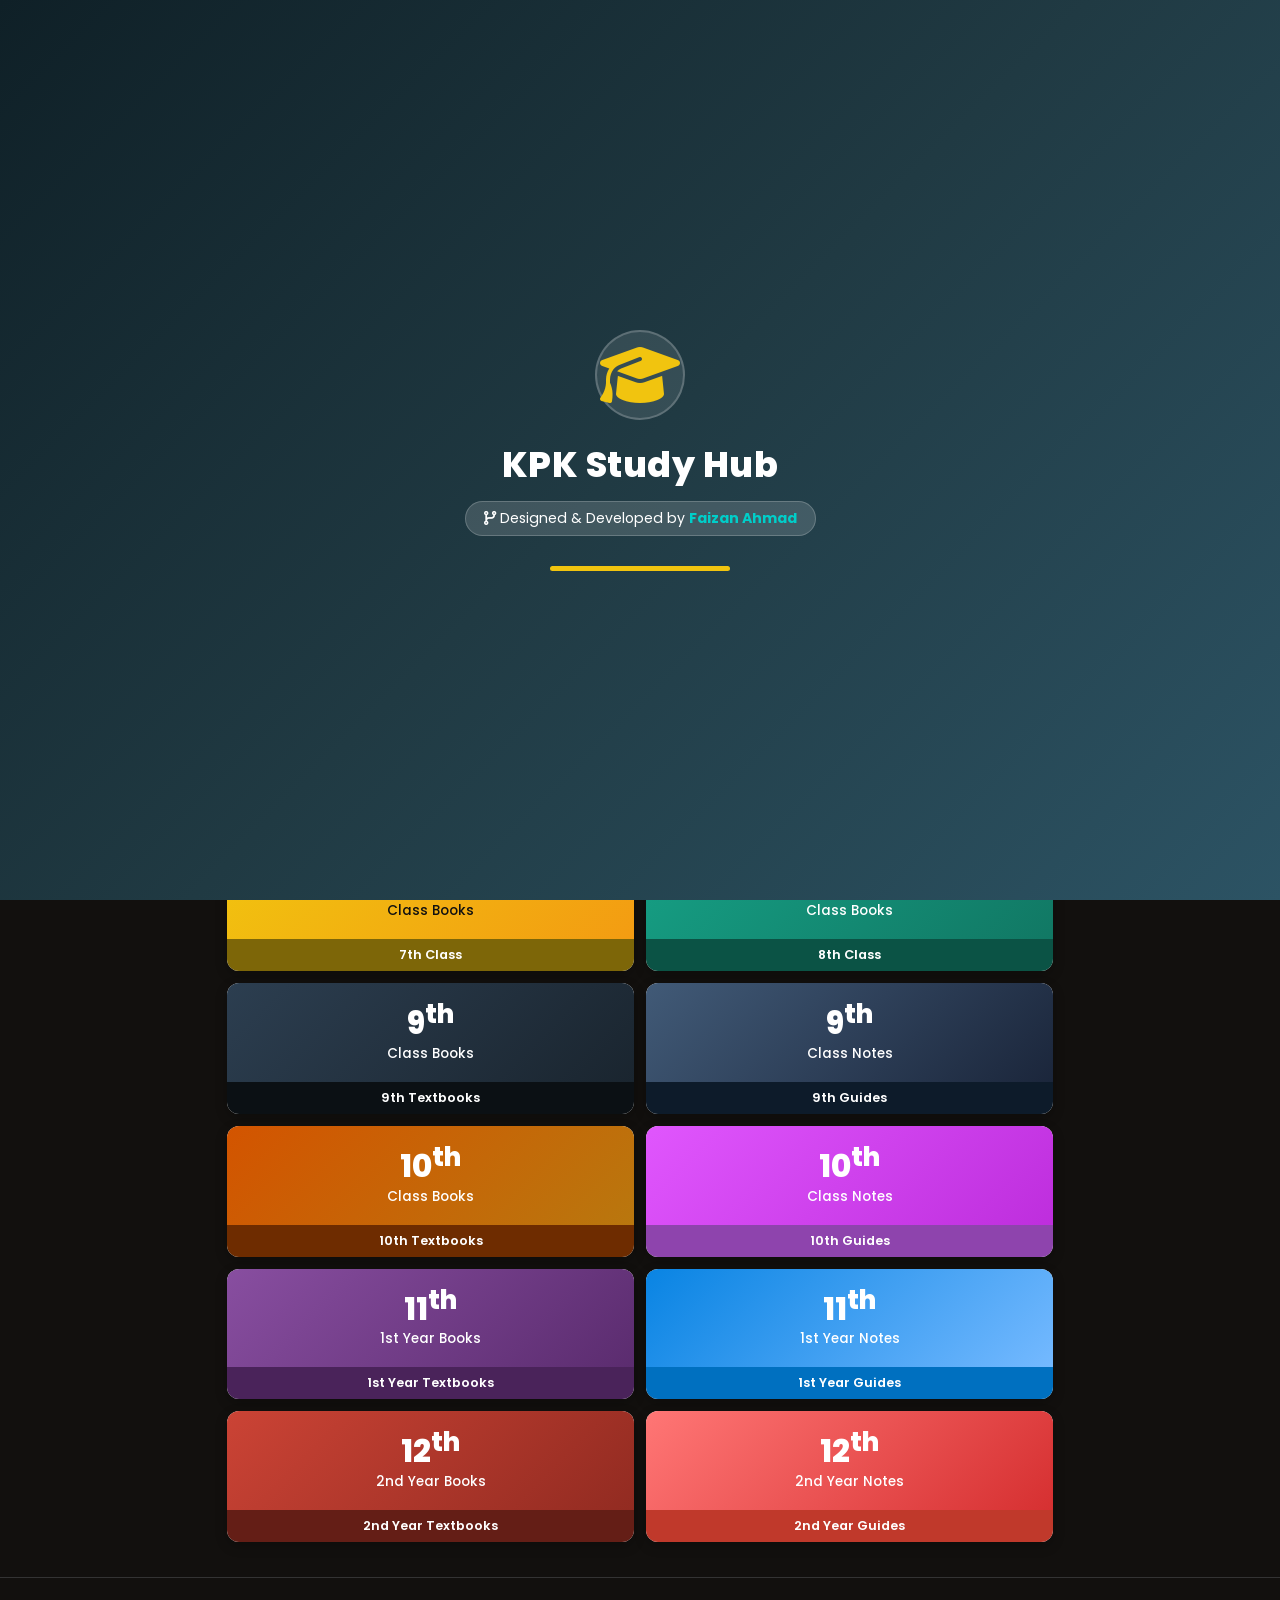
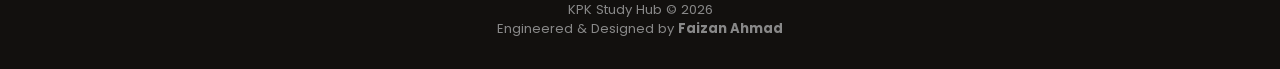
<file: index.html>
<!DOCTYPE html>
<html lang="en">

<head>
    <meta charset="UTF-8">
    <meta name="viewport" content="width=device-width, initial-scale=1.0">
    <title>KPK Study Hub - Educational Portal</title>
    <link rel="stylesheet" href="https://cdnjs.cloudflare.com/ajax/libs/font-awesome/6.4.0/css/all.min.css">
    <link href="https://fonts.googleapis.com/css2?family=Poppins:wght@300;400;500;600;700;800&display=swap"
        rel="stylesheet">
    <link rel="stylesheet" href="style.css">
</head>

<body class="dark-theme">

    <!-- WELCOME SPLASH SCREEN -->
    <div id="splashScreen" class="splash-screen">
        <div class="splash-content">
            <div class="splash-icon-wrapper">
                <i class="fa-solid fa-graduation-cap splash-logo"></i>
            </div>
            <h1>KPK Study Hub</h1>
            <div class="developer-badge">
                <i class="fa-solid fa-code-branch"></i> Designed & Developed by <span>Faizan Ahmad</span>
            </div>
            <div class="loader-bar">
                <div class="loader-progress"></div>
            </div>
        </div>
    </div>

    <!-- CUSTOM ALERT MODAL -->
    <div id="alertModal" class="custom-modal hidden-modal">
        <div class="modal-card">
            <div class="modal-icon-wrap info-icon-bg">
                <i class="fa-solid fa-clock-rotate-left"></i>
            </div>
            <h3 id="alertTitle">Coming Soon!</h3>
            <p id="alertMessage">This PDF resource is currently being prepared and will be uploaded shortly.</p>
            <div class="modal-actions">
                <button class="btn-confirm" onclick="closeAlertModal()">OK</button>
            </div>
        </div>
    </div>

    <!-- Header Navbar -->
    <header class="navbar">
        <div class="logo-container" onclick="showMainHome()">
            <i class="fa-solid fa-graduation-cap"></i>
            <div class="logo-text">
                <h2>KPK Study Hub</h2>
            </div>
        </div>
        <div class="nav-actions">
            <button class="nav-btn" onclick="showHistorySection()" title="Downloads & History">
                <i class="fa-solid fa-download"></i>
            </button>
            <button class="nav-btn" onclick="toggleSidebarMenu()" title="Open Menu">
                <i class="fa-solid fa-bars"></i>
            </button>
        </div>
    </header> 

    <!-- FULL SCREEN SIDEBAR MENU OVERLAY -->
    <div id="sidebarMenu" class="sidebar-menu-fullscreen hidden-menu">
        <div class="fullscreen-menu-header">
            <button class="menu-nav-home-btn" onclick="showMainHome(); toggleSidebarMenu();">
                <i class="fa-solid fa-arrow-left"></i> Home
            </button>
            <h3 class="menu-center-title">Menu</h3>
            <div style="width: 70px;"></div>
        </div>

        <div class="fullscreen-menu-body">

            <!-- Developer Profile Box -->
            <div class="menu-card-box dev-profile-card">
                <div class="dev-avatar">
                    <i class="fa-solid fa-user-gear"></i>
                </div>
                <div class="dev-info">
                    <span class="dev-role"><i class="fa-solid fa-code"></i> Lead Developer</span>
                    <h2>Faizan Ahmad</h2>
                    <p>KPK Study Hub Official Portal</p>
                </div>
            </div>

            <!-- Contact with Developer -->
            <div class="menu-card-box">
                <div class="menu-card-title"><i class="fa-brands fa-whatsapp text-success"></i> Contact with Developer</div>
                <div class="menu-card-desc">Need assistance or want to suggest study material? Chat directly via WhatsApp.</div>
                <a href="https://wa.me/923489573662?text=Assalam-o-Alaikum%20Faizan%20Ahmad!%20Mujhe%20KPK%20Study%20Hub%20app%20ke%20bare%20mein%20baat%20karni%20hai."
                    target="_blank" class="wa-btn">
                    <i class="fa-brands fa-whatsapp"></i> Chat on WhatsApp (03489573662)
                </a>
            </div>

            <!-- App Options -->
            <div class="menu-card-box">
                <div class="menu-card-title"><i class="fa-solid fa-sliders"></i> App Options</div>
                
                <a href="mailto:faizanaahmad091@gmail.com?subject=Feedback%20for%20KPK%20Study%20Hub"
                    class="menu-item-row">
                    <div class="mi-icon email-bg"><i class="fa-solid fa-envelope"></i></div>
                    <div class="mi-text">
                        <strong>Send Direct Feedback</strong>
                        <small>faizanaahmad091@gmail.com</small>
                    </div>
                    <i class="fa-solid fa-chevron-right arrow-icon"></i>
                </a>

                <div class="menu-item-row" onclick="alert('Thank you for rating KPK Study Hub 5 Stars!')">
                    <div class="mi-icon rate-bg"><i class="fa-solid fa-star"></i></div>
                    <div class="mi-text">
                        <strong>Rate App (5 Stars)</strong>
                        <small>Support our application</small>
                    </div>
                    <i class="fa-solid fa-chevron-right arrow-icon"></i>
                </div>

                <div class="menu-item-row" onclick="alert('Share KPK Study Hub link with your friends!')">
                    <div class="mi-icon share-bg"><i class="fa-solid fa-share-nodes"></i></div>
                    <div class="mi-text">
                        <strong>Share App</strong>
                        <small>Spread knowledge with others</small>
                    </div>
                    <i class="fa-solid fa-chevron-right arrow-icon"></i>
                </div>

                <!-- Theme / Eye Comfort Selector placed right below Share App -->
                <div style="padding-top: 12px; margin-top: 8px; border-top: 1px solid #2a2a2a;">
                    <div style="font-size: 0.88rem; font-weight: 600; color: #fff; margin-bottom: 8px; display: flex; align-items: center; gap: 8px;">
                        <i class="fa-solid fa-palette" style="color: #f1c40f;"></i> App Themes & Eye Comfort
                    </div>
                    <div class="theme-palette-grid">
                        <button class="theme-pill dark-pill" onclick="setAppTheme('dark-theme')"><i class="fa-solid fa-moon"></i> Dark Pitch</button>
                        <button class="theme-pill light-pill" onclick="setAppTheme('light-theme')"><i class="fa-solid fa-sun"></i> Clean White</button>
                        <button class="theme-pill emerald-pill" onclick="setAppTheme('emerald-theme')"><i class="fa-solid fa-leaf"></i> Emerald Green</button>
                        <button class="theme-pill blue-pill" onclick="setAppTheme('blue-theme')"><i class="fa-solid fa-water"></i> Royal Blue</button>
                        <button class="theme-pill purple-pill" onclick="setAppTheme('purple-theme')"><i class="fa-solid fa-wand-magic-sparkles"></i> Deep Purple</button>
                        <button class="theme-pill orange-pill" onclick="setAppTheme('orange-theme')"><i class="fa-solid fa-fire"></i> Sunset Orange</button>
                        <button class="theme-pill ruby-pill" onclick="setAppTheme('ruby-theme')"><i class="fa-solid fa-gem"></i> Midnight Ruby</button>
                    </div>
                </div>
            </div>

            <!-- Legal & Information -->
            <div class="menu-card-box">
                <div class="menu-card-title"><i class="fa-solid fa-shield-halved"></i> Legal & Information</div>
                <div class="menu-item-row"
                    onclick="showCustomAlert('Privacy Policy', 'All textbooks and past papers are provided free of charge to help students across Khyber Pakhtunkhwa.')">
                    <div class="mi-icon policy-bg"><i class="fa-solid fa-lock"></i></div>
                    <div class="mi-text">
                        <strong>Privacy Policy</strong>
                        <small>Data protection guidelines</small>
                    </div>
                    <i class="fa-solid fa-chevron-right arrow-icon"></i>
                </div>
            </div>

        </div>
    </div>

    <!-- MAIN APP CONTAINER -->
    <div class="container">

        <!-- Search Box -->
        <div class="search-box">
            <i class="fa-solid fa-magnifying-glass"></i>
            <input type="text" id="searchInput" oninput="filterBooks()"
                placeholder="Search Class, Subject, Past Papers...">
        </div>

        <!-- MAIN HOME SECTION -->
        <div id="mainHomeSection" class="content-section">

            <!-- 3D Professional Animated Board Results Card -->
            <div onclick="showCategory('board_results')" style="background: linear-gradient(135deg, #ff4757, #ff6b81); color: white; border-radius: 14px; padding: 16px 20px; display: flex; align-items: center; gap: 16px; cursor: pointer; box-shadow: 0 10px 25px rgba(255, 71, 87, 0.4), inset 0 1px 3px rgba(255,255,255,0.4); transform: perspective(1000px) translateZ(0); transition: transform 0.2s ease, box-shadow 0.2s ease; margin-bottom: 14px;" onmouseover="this.style.transform='translateY(-3px) scale(1.01)'; this.style.boxShadow='0 15px 30px rgba(255, 71, 87, 0.5)';" onmouseout="this.style.transform='translateY(0) scale(1)'; this.style.boxShadow='0 10px 25px rgba(255, 71, 87, 0.4)';">
                <div style="font-size: 32px; background: rgba(255,255,255,0.2); width: 50px; height: 50px; display: flex; align-items: center; justify-content: center; border-radius: 10px; flex-shrink: 0;"><i class="fa-solid fa-award"></i></div>
                <div style="flex: 1;">
                    <h3 style="margin: 0 0 3px 0; font-size: 17px; font-weight: 700; letter-spacing: 0.3px;">Official Board Results Archive</h3>
                </div>
                <i class="fa-solid fa-chevron-right" style="font-size: 14px; opacity: 0.8;"></i>
            </div>

            <!-- SPECIAL CARD: All KPK Boards Past Papers -->
            <div class="special-past-paper-card" onclick="showCategory('past_papers')">
                <div class="spc-icon"><i class="fa-solid fa-file-shield"></i></div>
                <div class="spc-info">
                    <h3>All KPK Boards Past Papers</h3>
                    <p>Class 9th, 10th, 1st Year & 2nd Year Solved Board Papers</p>
                </div>
                <i class="fa-solid fa-arrow-right spc-arrow"></i>
            </div>

            <div class="section-title">
                <i class="fa-solid fa-layer-group"></i> KPK Classes & Guides (1st to 12th)
            </div>

            <div class="category-grid">
                <div class="grid-card style-c1" onclick="showCategory('class1')">
                    <div class="gc-top"><h3>1<sup>st</sup></h3><span>Class Books</span></div>
                    <div class="gc-bot">1st Class</div>
                </div>
                <div class="grid-card style-c2" onclick="showCategory('class2')">
                    <div class="gc-top"><h3>2<sup>nd</sup></h3><span>Class Books</span></div>
                    <div class="gc-bot">2nd Class</div>
                </div>
                <div class="grid-card style-c3" onclick="showCategory('class3')">
                    <div class="gc-top"><h3>3<sup>rd</sup></h3><span>Class Books</span></div>
                    <div class="gc-bot">3rd Class</div>
                </div>
                <div class="grid-card style-c4" onclick="showCategory('class4')">
                    <div class="gc-top"><h3>4<sup>th</sup></h3><span>Class Books</span></div>
                    <div class="gc-bot">4th Class</div>
                </div>
                <div class="grid-card style-c5" onclick="showCategory('class5')">
                    <div class="gc-top"><h3>5<sup>th</sup></h3><span>Class Books</span></div>
                    <div class="gc-bot">5th Class</div>
                </div>
                <div class="grid-card style-c6" onclick="showCategory('class6')">
                    <div class="gc-top"><h3>6<sup>th</sup></h3><span>Class Books</span></div>
                    <div class="gc-bot">6th Class</div>
                </div>
                <div class="grid-card style-c7" onclick="showCategory('class7')">
                    <div class="gc-top"><h3>7<sup>th</sup></h3><span>Class Books</span></div>
                    <div class="gc-bot">7th Class</div>
                </div>
                <div class="grid-card style-c8" onclick="showCategory('class8')">
                    <div class="gc-top"><h3>8<sup>th</sup></h3><span>Class Books</span></div>
                    <div class="gc-bot">8th Class</div>
                </div>

                <div class="grid-card style-c9" onclick="showCategory('class9_books')">
                    <div class="gc-top"><h3>9<sup>th</sup></h3><span>Class Books</span></div>
                    <div class="gc-bot">9th Textbooks</div>
                </div>
                <div class="grid-card style-c9-notes" onclick="showCategory('class9_notes')">
                    <div class="gc-top"><h3>9<sup>th</sup></h3><span>Class Notes</span></div>
                    <div class="gc-bot">9th Guides</div>
                </div>

                <div class="grid-card style-c10" onclick="showCategory('class10_books')">
                    <div class="gc-top"><h3>10<sup>th</sup></h3><span>Class Books</span></div>
                    <div class="gc-bot">10th Textbooks</div>
                </div>
                <div class="grid-card style-c10-notes" onclick="showCategory('class10_notes')">
                    <div class="gc-top"><h3>10<sup>th</sup></h3><span>Class Notes</span></div>
                    <div class="gc-bot">10th Guides</div>
                </div>

                <div class="grid-card style-c11" onclick="showCategory('class11_books')">
                    <div class="gc-top"><h3>11<sup>th</sup></h3><span>1st Year Books</span></div>
                    <div class="gc-bot">1st Year Textbooks</div>
                </div>
                <div class="grid-card style-c11-notes" onclick="showCategory('class11_notes')">
                    <div class="gc-top"><h3>11<sup>th</sup></h3><span>1st Year Notes</span></div>
                    <div class="gc-bot">1st Year Guides</div>
                </div>

                <div class="grid-card style-c12" onclick="showCategory('class12_books')">
                    <div class="gc-top"><h3>12<sup>th</sup></h3><span>2nd Year Books</span></div>
                    <div class="gc-bot">2nd Year Textbooks</div>
                </div>
                <div class="grid-card style-c12-notes" onclick="showCategory('class12_notes')">
                    <div class="gc-top"><h3>12<sup>th</sup></h3><span>2nd Year Notes</span></div>
                    <div class="gc-bot">2nd Year Guides</div>
                </div>
            </div>
        </div>

        <!-- Dynamic Subject View Section Container -->
        <div id="subjectViewContainer" class="content-section hidden-section">
            <div class="subject-header-bar">
                <button class="icon-back-btn" onclick="showMainHome()" title="Back to Home">
                    <i class="fa-solid fa-arrow-left"></i>
                </button>
                <div id="subjectSectionTitle" class="subject-header-title">Subjects</div>
            </div>
            <div id="subjectGridCards" class="subject-grid-cards"></div>
        </div>

        <!-- DOWNLOAD HISTORY SECTION -->
        <div id="historySection" class="content-section hidden-section">
            <div class="subject-header-bar">
                <button class="icon-back-btn" onclick="showMainHome()" title="Back to Home">
                    <i class="fa-solid fa-arrow-left"></i>
                </button>
                <div class="subject-header-title"><i class="fa-solid fa-clock-rotate-left"></i> Opened & Downloaded PDFs</div>
            </div>
            <div id="historyList"></div>
        </div>

    </div> 

    <!-- FOOTER -->
    <footer class="app-footer">
        <p>KPK Study Hub &copy; 2026</p>
        <p>Engineered & Designed by <strong>Faizan Ahmad</strong></p>
    </footer>

    <script src="app.js"></script>
</body>

</html>
</file>
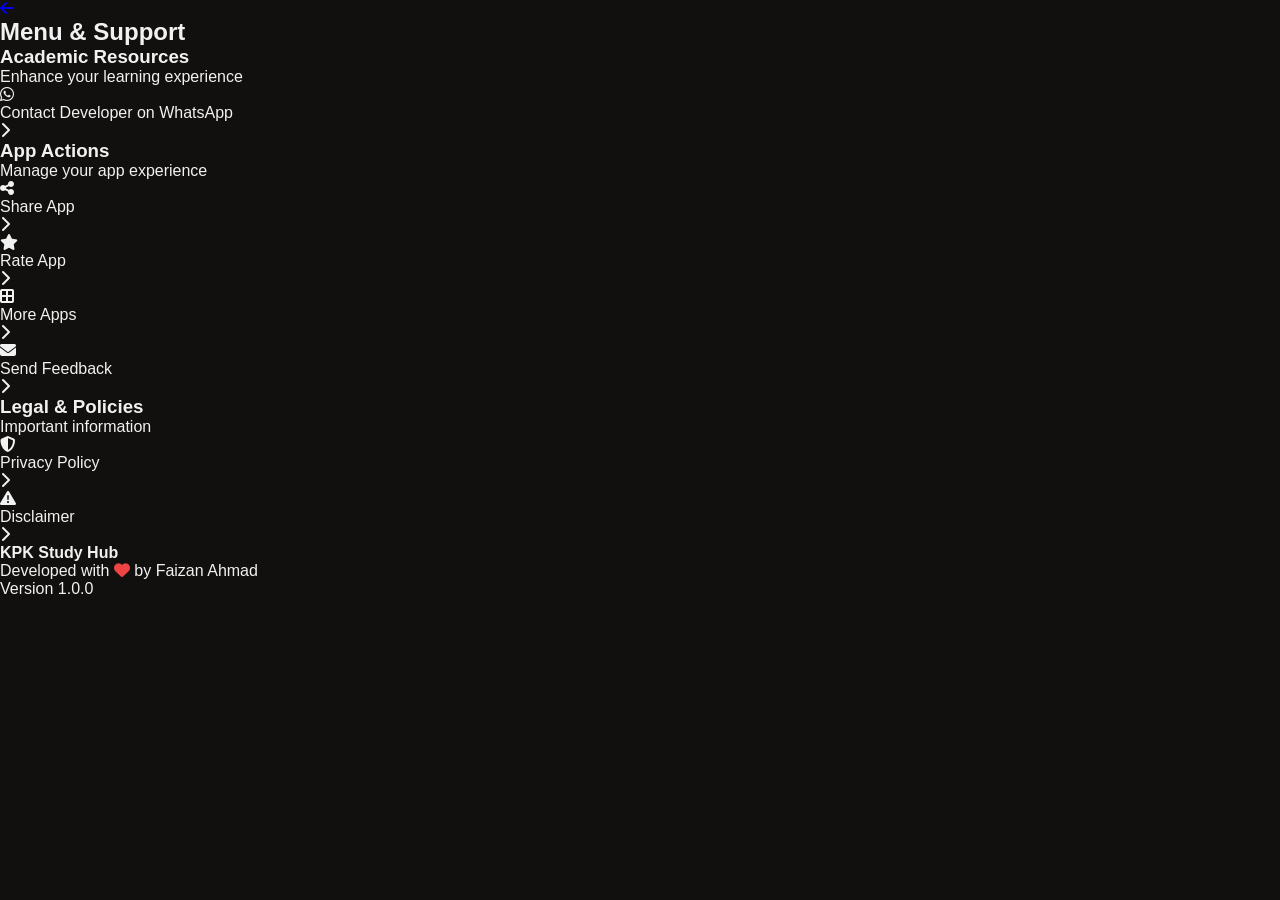
<file: menu.html>
<!DOCTYPE html>
<html lang="en">

<head>
    <meta charset="UTF-8">
    <meta name="viewport" content="width=device-width, initial-scale=1.0">
    <title>Menu & Support - KPK Study Hub</title>
    <link rel="stylesheet" href="style.css">
    <link rel="stylesheet" href="https://cdnjs.cloudflare.com/ajax/libs/font-awesome/6.4.0/css/all.min.css">
</head>

<body class="menu-body">

    <!-- Menu Header -->
    <header class="menu-header">
        <a href="index.html" class="menu-back-btn"><i class="fa-solid fa-arrow-left"></i></a>
        <h2>Menu & Support</h2>
    </header>

    <!-- Menu Content -->
    <main class="menu-content">

        <!-- Academic Resources Card -->
        <section class="menu-card">
            <div class="card-header-text">
                <h3>Academic Resources</h3>
                <p>Enhance your learning experience</p>
            </div>
            <div class="menu-list-item" onclick="openWhatsAppDeveloper()">
                <div class="item-left">
                    <div class="icon-avatar green-avatar">
                        <i class="fa-brands fa-whatsapp"></i>
                    </div>
                    <span>Contact Developer on WhatsApp</span>
                </div>
                <i class="fa-solid fa-chevron-right arrow-muted"></i>
            </div>
        </section>

        <!-- App Actions Card -->
        <section class="menu-card">
            <div class="card-header-text">
                <h3>App Actions</h3>
                <p>Manage your app experience</p>
            </div>

            <div class="menu-list-item" onclick="openShareModal()">
                <div class="item-left">
                    <div class="icon-avatar blue-avatar">
                        <i class="fa-solid fa-share-nodes"></i>
                    </div>
                    <span>Share App</span>
                </div>
                <i class="fa-solid fa-chevron-right arrow-muted"></i>
            </div>

            <div class="menu-list-item" onclick="openRateModal()">
                <div class="item-left">
                    <div class="icon-avatar orange-avatar">
                        <i class="fa-solid fa-star"></i>
                    </div>
                    <span>Rate App</span>
                </div>
                <i class="fa-solid fa-chevron-right arrow-muted"></i>
            </div>

            <div class="menu-list-item" onclick="openMoreAppsModal()">
                <div class="item-left">
                    <div class="icon-avatar purple-avatar">
                        <i class="fa-solid fa-border-all"></i>
                    </div>
                    <span>More Apps</span>
                </div>
                <i class="fa-solid fa-chevron-right arrow-muted"></i>
            </div>

            <div class="menu-list-item" onclick="openFeedbackModal()">
                <div class="item-left">
                    <div class="icon-avatar teal-avatar">
                        <i class="fa-solid fa-envelope"></i>
                    </div>
                    <span>Send Feedback</span>
                </div>
                <i class="fa-solid fa-chevron-right arrow-muted"></i>
            </div>
        </section>

        <!-- Legal & Policies Card -->
        <section class="menu-card">
            <div class="card-header-text">
                <h3>Legal & Policies</h3>
                <p>Important information</p>
            </div>

            <div class="menu-list-item" onclick="openPrivacyModal()">
                <div class="item-left">
                    <div class="icon-avatar red-avatar">
                        <i class="fa-solid fa-shield-halved"></i>
                    </div>
                    <span>Privacy Policy</span>
                </div>
                <i class="fa-solid fa-chevron-right arrow-muted"></i>
            </div>

            <div class="menu-list-item" onclick="openDisclaimerModal()">
                <div class="item-left">
                    <div class="icon-avatar darkblue-avatar">
                        <i class="fa-solid fa-triangle-exclamation"></i>
                    </div>
                    <span>Disclaimer</span>
                </div>
                <i class="fa-solid fa-chevron-right arrow-muted"></i>
            </div>
        </section>

        <!-- Developer Credit Card -->
        <div class="developer-credit-card">
            <h4>KPK Study Hub</h4>
            <p>Developed with <i class="fa-solid fa-heart" style="color:#ef4444;"></i> by Faizan Ahmad</p>
            <span class="version-tag">Version 1.0.0</span>
        </div>

    </main>

    <!-- Link App Logic so Menu buttons work -->
    <script src="app.js"></script>
</body>

</html>
</file>
<file: style.css>
/* ==========================================
   KPK Study Hub - Official Professional Stylesheet
   ========================================== */

* {
    margin: 0;
    padding: 0;
    box-sizing: border-box;
    font-family: 'Poppins', sans-serif;
    transition: background-color 0.25s ease, color 0.25s ease, border-color 0.25s ease;
}

body {
    min-height: 100vh;
    padding-bottom: 30px;
}

body.dark-theme {
    background-color: #12100e;
    color: #f1f1f1;
}

body.light-theme {
    background-color: #f4f6f9;
    color: #2c3e50;
}

.splash-screen {
    position: fixed;
    top: 0;
    left: 0;
    width: 100vw;
    height: 100vh;
    background: linear-gradient(135deg, #0f2027, #203a43, #2c5364);
    z-index: 9999;
    display: flex;
    justify-content: center;
    align-items: center;
    color: white;
    text-align: center;
}

.splash-content {
    display: flex;
    flex-direction: column;
    align-items: center;
}

.splash-icon-wrapper {
    width: 90px;
    height: 90px;
    background: rgba(255, 255, 255, 0.1);
    border-radius: 50%;
    display: flex;
    align-items: center;
    justify-content: center;
    margin-bottom: 18px;
    border: 2px solid rgba(255, 255, 255, 0.2);
}

.splash-logo {
    font-size: 4rem;
    color: #f1c40f;
}

.splash-content h1 {
    font-size: 2.2rem;
    font-weight: 800;
    letter-spacing: 0.5px;
}

.developer-badge {
    background: rgba(255, 255, 255, 0.15);
    padding: 6px 18px;
    border-radius: 20px;
    font-size: 0.88rem;
    margin-top: 10px;
    border: 1px solid rgba(255, 255, 255, 0.2);
}

.developer-badge span {
    color: #00cec9;
    font-weight: 700;
}

.loader-bar {
    width: 180px;
    height: 5px;
    background: rgba(255, 255, 255, 0.2);
    border-radius: 10px;
    margin-top: 30px;
    overflow: hidden;
}

.loader-progress {
    width: 100%;
    height: 100%;
    background: #f1c40f;
    animation: loadingBar 2.2s ease-in-out infinite;
}

@keyframes loadingBar {
    0% { transform: translateX(-100%); }
    100% { transform: translateX(100%); }
}

.fade-out {
    opacity: 0;
    visibility: hidden;
    transition: opacity 0.5s ease, visibility 0.5s ease;
}

.custom-modal {
    position: fixed;
    top: 0;
    left: 0;
    width: 100vw;
    height: 100vh;
    background: rgba(0, 0, 0, 0.75);
    backdrop-filter: blur(4px);
    z-index: 8000;
    display: flex;
    justify-content: center;
    align-items: center;
    padding: 20px;
}

.hidden-modal {
    display: none !important;
}

.modal-card {
    background: #ffffff;
    color: #2c3e50;
    width: 100%;
    max-width: 350px;
    border-radius: 18px;
    padding: 24px;
    text-align: center;
    box-shadow: 0 12px 35px rgba(0, 0, 0, 0.5);
}

.modal-icon-wrap {
    width: 65px;
    height: 65px;
    border-radius: 50%;
    display: flex;
    align-items: center;
    justify-content: center;
    font-size: 2rem;
    margin: 0 auto 14px auto;
}

.info-icon-bg {
    background: #fef9e7;
    color: #f39c12;
}

.modal-card h3 {
    font-size: 1.3rem;
    font-weight: 700;
    margin-bottom: 6px;
}

.modal-card p {
    font-size: 0.9rem;
    color: #7f8c8d;
    margin-bottom: 22px;
    line-height: 1.4;
}

.modal-actions {
    display: flex;
    gap: 12px;
}

.btn-confirm {
    flex: 1;
    padding: 12px;
    border-radius: 10px;
    border: none;
    background: #3498db;
    color: #fff;
    font-weight: 600;
    cursor: pointer;
}

/* --- HIGH-PROFILE 3D ANIMATED RUNNING GRADIENT NAVBAR (Clean & Fixed) --- */
.navbar {
    padding: 14px 20px;
    display: flex;
    justify-content: space-between;
    align-items: center;
    position: sticky;
    top: 0;
    z-index: 1000;
    background: linear-gradient(270deg, #1e1b18, #2c3e50, #8e44ad, #16a085, #1e1b18);
    background-size: 400% 400%;
    animation: gradientRunningAnimation 10s ease infinite;
    box-shadow: 0 6px 20px rgba(0, 0, 0, 0.4);
    border-bottom: 1.5px solid rgba(255, 255, 255, 0.15);
    color: #fff;
}

@keyframes gradientRunningAnimation {
    0% { background-position: 0% 50%; }
    50% { background-position: 100% 50%; }
    100% { background-position: 0% 50%; }
}

.logo-container {
    display: flex;
    align-items: center;
    gap: 12px;
    cursor: pointer;
}

.logo-container i {
    font-size: 1.9rem;
    color: #f1c40f;
}

.logo-text h2 {
    font-size: 1.15rem;
    font-weight: 700;
    line-height: 1.2;
}

.logo-text span {
    font-size: 0.68rem;
    opacity: 0.8;
    color: #00cec9;
    display: block;
}

.nav-actions {
    display: flex;
    gap: 14px;
}

.nav-btn {
    background: rgba(255, 255, 255, 0.15);
    border: none;
    color: #fff;
    width: 38px;
    height: 38px;
    border-radius: 50%;
    display: flex;
    align-items: center;
    justify-content: center;
    font-size: 1.1rem;
    cursor: pointer;
    transition: background 0.2s;
}

.nav-btn:hover {
    background: rgba(255, 255, 255, 0.3);
}

.sidebar-menu-fullscreen {
    position: fixed;
    top: 0;
    left: 0;
    width: 100vw;
    height: 100vh;
    background-color: #12100e;
    color: #fff;
    z-index: 5000;
    display: flex;
    flex-direction: column;
    overflow-y: auto;
}

.hidden-menu {
    display: none !important;
}

.fullscreen-menu-header {
    background-color: #1a1614;
    padding: 16px 20px;
    display: flex;
    justify-content: space-between;
    align-items: center;
    border-bottom: 1px solid #2d2d2d;
}

.menu-nav-home-btn {
    background: #2980b9;
    color: #fff;
    border: none;
    padding: 8px 16px;
    border-radius: 20px;
    font-size: 0.85rem;
    font-weight: 600;
    cursor: pointer;
    display: flex;
    align-items: center;
    gap: 8px;
}

.menu-center-title {
    font-size: 1.2rem;
    font-weight: 700;
    text-align: center;
    flex: 1;
    color: #fff;
}

.fullscreen-menu-body {
    padding: 22px 16px;
    max-width: 600px;
    margin: 0 auto;
    width: 100%;
}

.menu-card-box {
    background: #1e1b18;
    border-radius: 14px;
    padding: 18px;
    margin-bottom: 18px;
    border: 1px solid #2d2d2d;
}

.dev-profile-card {
    background: linear-gradient(135deg, #0f2027, #203a43);
    display: flex;
    align-items: center;
    gap: 16px;
    border: 1px solid #34495e;
}

.dev-avatar {
    width: 55px;
    height: 55px;
    background: rgba(255, 255, 255, 0.15);
    border-radius: 50%;
    display: flex;
    align-items: center;
    justify-content: center;
    font-size: 1.5rem;
    color: #f1c40f;
}

.dev-role {
    font-size: 0.72rem;
    background: rgba(255, 255, 255, 0.2);
    padding: 3px 10px;
    border-radius: 10px;
    display: inline-block;
    margin-bottom: 4px;
}

.dev-info h2 {
    font-size: 1.3rem;
    font-weight: 700;
    color: #fff;
}

.dev-info p {
    font-size: 0.8rem;
    color: #aaa;
}

.menu-card-title {
    font-size: 1.05rem;
    font-weight: 700;
    margin-bottom: 4px;
    color: #fff;
    display: flex;
    align-items: center;
    gap: 8px;
}

.menu-card-desc {
    font-size: 0.82rem;
    color: #aaa;
    margin-bottom: 14px;
    line-height: 1.3;
}

.wa-btn {
    background-color: #27ae60;
    color: white;
    padding: 12px;
    border-radius: 10px;
    text-decoration: none;
    font-size: 0.92rem;
    font-weight: 600;
    display: flex;
    align-items: center;
    gap: 10px;
    justify-content: center;
}

.menu-item-row {
    display: flex;
    align-items: center;
    padding: 12px 0;
    border-bottom: 1px solid #2a2a2a;
    cursor: pointer;
    text-decoration: none;
    color: inherit;
}

.menu-item-row:last-child {
    border-bottom: none;
}

.mi-icon {
    width: 42px;
    height: 42px;
    border-radius: 10px;
    display: flex;
    align-items: center;
    justify-content: center;
    font-size: 1.15rem;
    margin-right: 14px;
}

.email-bg {
    background: rgba(26, 188, 156, 0.15);
    color: #1abc9c;
}

.rate-bg {
    background: rgba(241, 196, 15, 0.15);
    color: #f1c40f;
}

.share-bg {
    background: rgba(41, 128, 185, 0.15);
    color: #3498db;
}

.policy-bg {
    background: rgba(155, 89, 182, 0.15);
    color: #9b59b6;
}

.mi-text strong {
    display: block;
    font-size: 0.95rem;
    color: #fff;
}

.mi-text small {
    font-size: 0.75rem;
    color: #888;
}

.arrow-icon {
    color: #555;
    margin-left: auto;
    font-size: 0.85rem;
}

/* --- THEME PALETTES STYLING --- */
.theme-palette-grid {
    display: grid;
    grid-template-columns: repeat(2, 1fr);
    gap: 10px;
    margin-top: 10px;
}

.theme-pill {
    padding: 10px 14px;
    border-radius: 10px;
    border: none;
    font-size: 0.85rem;
    font-weight: 600;
    cursor: pointer;
    display: flex;
    align-items: center;
    gap: 8px;
    color: #fff;
    transition: transform 0.2s ease, opacity 0.2s ease;
}

.theme-pill:hover {
    transform: translateY(-2px);
    opacity: 0.9;
}

.dark-pill { background: #12100e; border: 1px solid #444; }
.light-pill { background: #f1f4f8; color: #2c3e50; border: 1px solid #ccc; }
.emerald-pill { background: #065f46; color: #ecfdf5; }
.blue-pill { background: linear-gradient(135deg, #1b4f72, #2980b9); }
.purple-pill { background: linear-gradient(135deg, #512e5f, #8e44ad); }
.orange-pill { background: linear-gradient(135deg, #7e5109, #d35400); }
.ruby-pill { background: linear-gradient(135deg, #641e16, #c0392b); }

/* Theme Body Background Colors */
body.emerald-theme { background-color: #0b1f17; color: #e2f0d9; }
body.blue-theme { background-color: #0d1b2a; color: #e0f2fe; }
body.purple-theme { background-color: #18122b; color: #f3e8ff; }
body.orange-theme { background-color: #1f140c; color: #ffedd5; }
body.ruby-theme { background-color: #1c0c0c; color: #ffe4e6; }

.container {
    max-width: 850px;
    margin: 15px auto;
    padding: 0 12px;
}

.search-box {
    position: relative;
    margin-bottom: 20px;
}

.search-box i {
    position: absolute;
    left: 16px;
    top: 50%;
    transform: translateY(-50%);
    color: #7f8c8d;
}

.search-box input {
    width: 100%;
    padding: 12px 16px 12px 45px;
    border-radius: 25px;
    border: 1px solid #dcdde1;
    outline: none;
    font-size: 0.95rem;
    background: #fff;
    color: #333;
    box-shadow: 0 2px 8px rgba(0, 0, 0, 0.1);
}

.special-past-paper-card {
    background: linear-gradient(135deg, #8e44ad, #3498db);
    border-radius: 14px;
    padding: 18px 20px;
    color: white;
    display: flex;
    align-items: center;
    gap: 16px;
    margin-bottom: 22px;
    cursor: pointer;
    box-shadow: 0 6px 18px rgba(0, 0, 0, 0.35);
    border: 2px solid rgba(255, 255, 255, 0.2);
}

.spc-icon {
    font-size: 2.2rem;
    background: rgba(255, 255, 255, 0.2);
    width: 55px;
    height: 55px;
    border-radius: 12px;
    display: flex;
    align-items: center;
    justify-content: center;
}

.spc-info {
    flex: 1;
}

.spc-info h3 {
    font-size: 1.15rem;
    font-weight: 700;
    margin-bottom: 3px;
}

.spc-info p {
    font-size: 0.8rem;
    opacity: 0.9;
}

.section-title {
    font-size: 1.15rem;
    font-weight: 700;
    margin: 18px 0 14px 0;
    display: flex;
    align-items: center;
    gap: 10px;
    border-bottom: 2.5px solid #f1c40f;
    padding-bottom: 6px;
}

body.dark-theme .section-title { color: #fff; }
body.light-theme .section-title { color: #2c3e50; }

.subject-header-bar {
    display: flex;
    align-items: center;
    gap: 14px;
    background: linear-gradient(135deg, #1f2421, #111413);
    padding: 12px 18px;
    border-radius: 14px;
    margin-bottom: 18px;
    box-shadow: 0 4px 16px rgba(0,0,0,0.3);
    border: 1px solid rgba(255, 255, 255, 0.08);
}

.icon-back-btn {
    background: rgba(255, 255, 255, 0.12);
    border: none;
    color: #fff;
    width: 40px;
    height: 40px;
    border-radius: 50%;
    display: flex;
    align-items: center;
    justify-content: center;
    cursor: pointer;
    font-size: 17px;
    transition: background 0.2s ease, transform 0.2s ease;
}

.icon-back-btn:hover {
    background: rgba(255, 255, 255, 0.25);
    transform: scale(1.05);
}

.subject-header-title {
    font-size: 1.15rem;
    font-weight: 700;
    color: #fff;
    display: flex;
    align-items: center;
    gap: 10px;
    margin: 0;
    letter-spacing: 0.3px;
}

.category-grid {
    display: grid;
    grid-template-columns: repeat(2, 1fr);
    gap: 12px;
}

.grid-card {
    border-radius: 12px;
    overflow: hidden;
    text-align: center;
    box-shadow: 0 4px 12px rgba(0, 0, 0, 0.25);
    cursor: pointer;
    background: #fff;
}

.gc-top {
    padding: 18px 8px;
    color: #fff;
    min-height: 90px;
    display: flex;
    flex-direction: column;
    justify-content: center;
    align-items: center;
}

.gc-top h3 {
    font-size: 1.95rem;
    line-height: 1;
    font-weight: 800;
}

.gc-top span {
    font-size: 0.85rem;
    font-weight: 500;
    margin-top: 4px;
}

.gc-bot {
    padding: 7px 4px;
    font-size: 0.8rem;
    font-weight: 600;
    color: #fff;
}

.style-c1 .gc-top { background: linear-gradient(135deg, #1abc9c, #16a085); }
.style-c1 .gc-bot { background: #0e6251; }
.style-c2 .gc-top { background: linear-gradient(135deg, #3498db, #2980b9); }
.style-c2 .gc-bot { background: #1b4f72; }
.style-c3 .gc-top { background: linear-gradient(135deg, #9b59b6, #8e44ad); }
.style-c3 .gc-bot { background: #512e5f; }
.style-c4 .gc-top { background: linear-gradient(135deg, #e67e22, #d35400); }
.style-c4 .gc-bot { background: #7e5109; }
.style-c5 .gc-top { background: linear-gradient(135deg, #e74c3c, #c0392b); }
.style-c5 .gc-bot { background: #78281f; }
.style-c6 .gc-top { background: linear-gradient(135deg, #2ecc71, #27ae60); }
.style-c6 .gc-bot { background: #145a32; }
.style-c7 .gc-top { background: linear-gradient(135deg, #f1c40f, #f39c12); color: #111; }
.style-c7 .gc-bot { background: #7d6608; color: #fff; }
.style-c8 .gc-top { background: linear-gradient(135deg, #16a085, #117864); }
.style-c8 .gc-bot { background: #0b5345; }
.style-c9 .gc-top { background: linear-gradient(135deg, #2c3e50, #1a252f); }
.style-c9 .gc-bot { background: #0b1014; }
.style-c9-notes .gc-top { background: linear-gradient(135deg, #415a77, #1b263b); }
.style-c9-notes .gc-bot { background: #0d1b2a; }
.style-c10 .gc-top { background: linear-gradient(135deg, #d35400, #b9770e); }
.style-c10 .gc-bot { background: #6e2c00; }
.style-c10-notes .gc-top { background: linear-gradient(135deg, #e056fd, #be2edd); }
.style-c10-notes .gc-bot { background: #8e44ad; }
.style-c11 .gc-top { background: linear-gradient(135deg, #884ea0, #5b2c6f); }
.style-c11 .gc-bot { background: #4a235a; }
.style-c11-notes .gc-top { background: linear-gradient(135deg, #0984e3, #74b9ff); }
.style-c11-notes .gc-bot { background: #0070c0; }
.style-c12 .gc-top { background: linear-gradient(135deg, #cb4335, #922b21); }
.style-c12 .gc-bot { background: #641e16; }
.style-c12-notes .gc-top { background: linear-gradient(135deg, #ff7675, #d63031); }
.style-c12-notes .gc-bot { background: #c0392b; }

.subject-grid-cards {
    display: grid;
    grid-template-columns: repeat(2, 1fr);
    gap: 16px;
}

.subject-card {
    background: #1e1b18;
    border-radius: 16px;
    overflow: hidden;
    box-shadow: 0 6px 18px rgba(0, 0, 0, 0.3);
    cursor: pointer;
    border: 1px solid rgba(255, 255, 255, 0.08);
    display: flex;
    flex-direction: column;
    transition: transform 0.25s ease, box-shadow 0.25s ease;
}

.subject-card:hover {
    transform: translateY(-5px);
    box-shadow: 0 10px 25px rgba(0, 0, 0, 0.45);
}

.sc-img {
    height: 190px;
    display: flex;
    align-items: center;
    justify-content: center;
    position: relative;
    font-size: 3.2rem;
    color: #bdc3c7;
    background: #ffffff;
    overflow: hidden;
}

.sc-book-cover {
    width: 100%;
    height: 100%;
    object-fit: cover;
    transition: transform 0.3s ease;
}

.subject-card:hover .sc-book-cover {
    transform: scale(1.05);
}

.sc-tag {
    position: absolute;
    top: 10px;
    right: 10px;
    background: rgba(231, 76, 60, 0.9);
    backdrop-filter: blur(4px);
    color: white;
    font-size: 0.68rem;
    padding: 3px 8px;
    border-radius: 6px;
    font-weight: 700;
    box-shadow: 0 2px 6px rgba(0,0,0,0.3);
}

.sc-tag-soon {
    background: rgba(127, 140, 141, 0.9);
}

.sc-title {
    background-color: #27231f;
    color: #ffffff;
    padding: 12px 10px;
    text-align: center;
    font-size: 0.92rem;
    font-weight: 600;
    border-top: 1px solid rgba(255, 255, 255, 0.05);
}

.past-paper-bg1 { background: #e8f8f5; color: #16a085; }
.past-paper-bg2 { background: #fef9e7; color: #d4ac0d; }
.past-paper-bg3 { background: #ebf5fb; color: #2980b9; }
.past-paper-bg4 { background: #f4ecf7; color: #8e44ad; }

.history-card {
    background: #fff;
    padding: 14px 16px;
    border-radius: 10px;
    display: flex;
    justify-content: space-between;
    align-items: center;
    margin-bottom: 12px;
    color: #2c3e50;
    border-left: 5px solid #e74c3c;
    box-shadow: 0 2px 8px rgba(0, 0, 0, 0.1);
}

.btn-open-sm {
    background: #2ecc71;
    color: white;
    padding: 6px 14px;
    border-radius: 6px;
    text-decoration: none;
    font-size: 0.8rem;
    font-weight: 600;
}

.btn-delete-sm {
    background: #e74c3c;
    color: white;
    border: none;
    padding: 6px 11px;
    border-radius: 6px;
    font-size: 0.8rem;
    cursor: pointer;
    margin-left: 6px;
}

.hidden-section {
    display: none !important;
}

.app-footer {
    text-align: center;
    padding: 22px 10px 0 10px;
    font-size: 0.82rem;
    color: #888;
    border-top: 1px solid #333;
    margin-top: 35px;
    line-height: 1.5;
}
</file>
